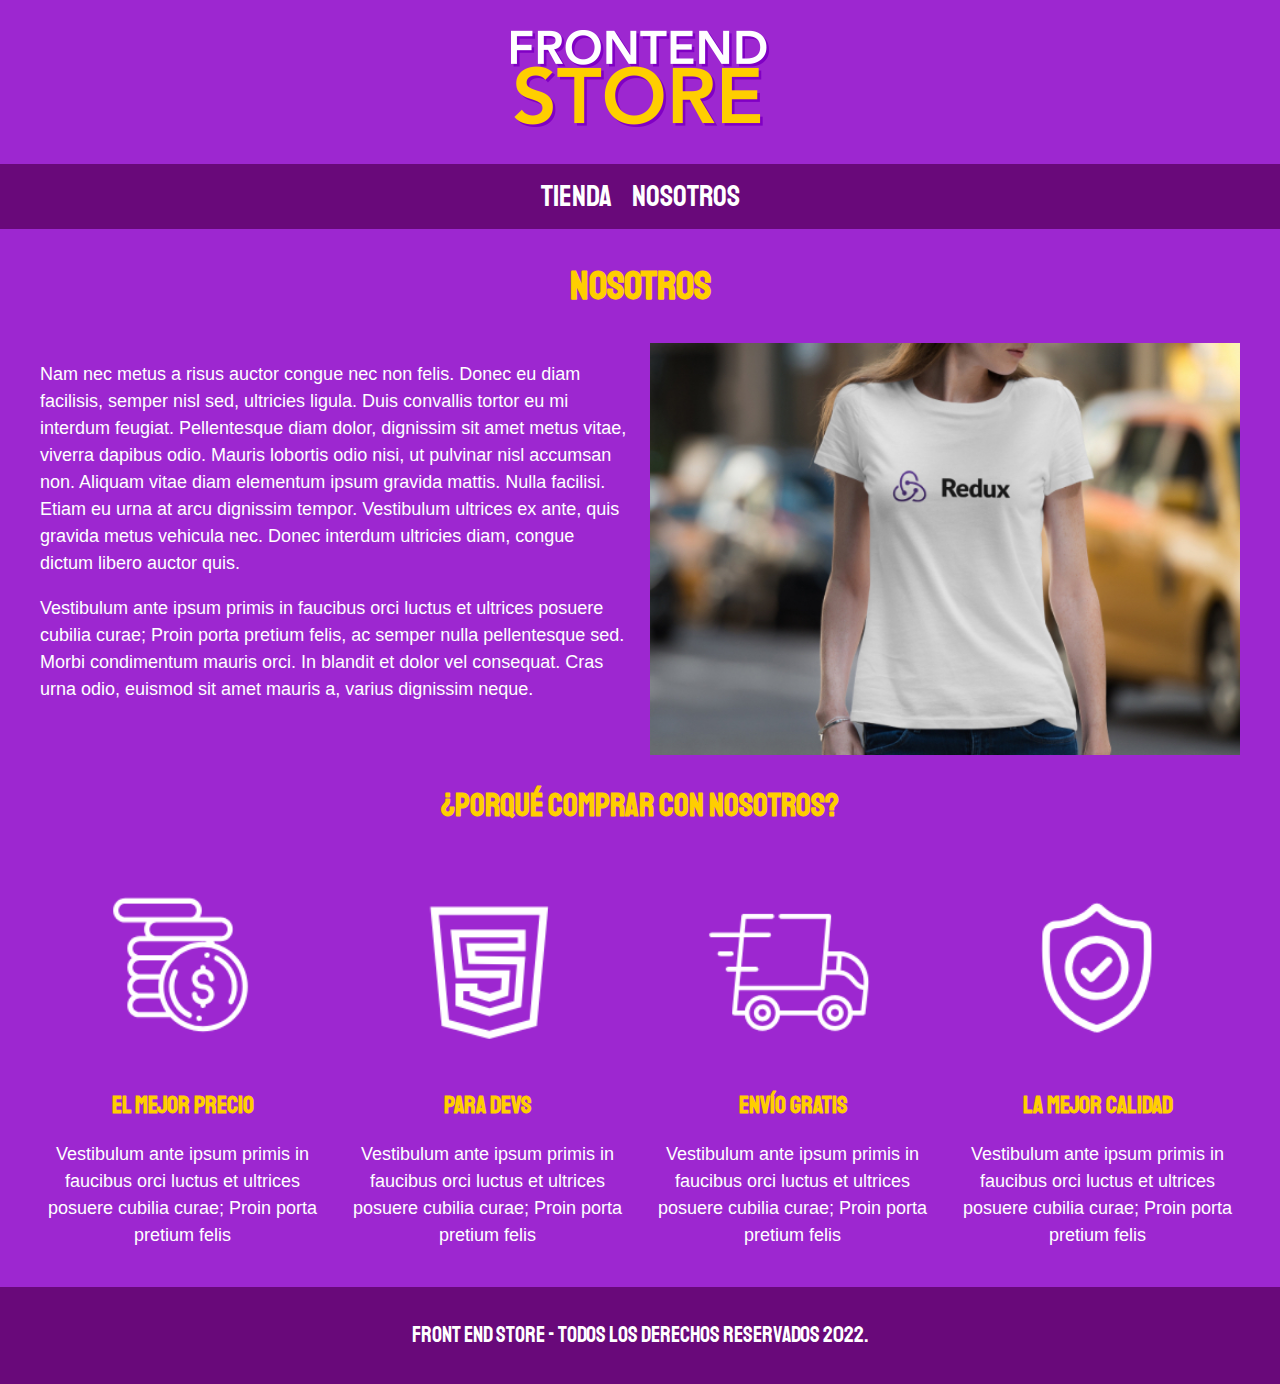
<file: examen1/nosotros.html>
<!DOCTYPE html>
<html lang="en">
<head>
    <meta charset="UTF-8">
    <meta name="viewport" content="width=device-width, initial-scale=1.0">
    <title>FrontEnd Store</title>
    <link rel="stylesheet" href="css/normalize.css">
    <link href="https://fonts.googleapis.com/css2?family=Staatliches&display=swap" rel="stylesheet">
    <link rel="stylesheet" href="css/style.css">
</head>
<body>
    <header class="header">
        <a href="index.html">
            <img class="header__logo" src="/img/logo.png" alt="Logotipo">
        </a>
    </header>

    <nav class="navegacion">
        <a class="navegacion__enlace" href="/index.html">Tienda</a>
        <a class="navegacion__enlace navegacion__enlace--activo" href="/examen1/nosotros.html">Nosotros</a>
    </nav>

    <main class="contenedor">
        <h1>Nosotros</h1>

        <div class="nosotros">
            <div class="nosotros__contenido">
                <p>Nam nec metus a risus auctor congue nec non felis. Donec eu diam facilisis, semper nisl sed, ultricies ligula. Duis convallis tortor eu mi interdum feugiat. Pellentesque diam dolor, dignissim sit amet metus vitae, viverra dapibus odio. Mauris lobortis odio nisi, ut pulvinar nisl accumsan non. Aliquam vitae diam elementum ipsum gravida mattis. Nulla facilisi. Etiam eu urna at arcu dignissim tempor. Vestibulum ultrices ex ante, quis gravida metus vehicula nec. Donec interdum ultricies diam, congue dictum libero auctor quis. </p>

                <p>Vestibulum ante ipsum primis in faucibus orci luctus et ultrices posuere cubilia curae; Proin porta pretium felis, ac semper nulla pellentesque sed. Morbi condimentum mauris orci. In blandit et dolor vel consequat. Cras urna odio, euismod sit amet mauris a, varius dignissim neque. 
                </p>
            </div>
            <img class="nosotros__imagen" src="/img/nosotros.jpg" alt="imagen nosotros">
        </div>
    </main>

    <section class="contenedor comprar">
        <h2 class="comprar__titulo">¿Porqué Comprar con nosotros?</h2>

        <div class="bloques">
            <div class="bloque">
                <img class="bloque__imagen" src="/img/icono_1.png" alt="porque comprar">
                <h3 class="bloque__titulo">El Mejor Precio</h3>
                <p>Vestibulum ante ipsum primis in faucibus orci luctus et ultrices posuere cubilia curae; Proin porta pretium felis</p>
            </div> <!--.bloque-->

            <div class="bloque">
                <img class="bloque__imagen" src="/img/icono_2.png" alt="porque comprar">
                <h3 class="bloque__titulo">Para Devs</h3>
                <p>Vestibulum ante ipsum primis in faucibus orci luctus et ultrices posuere cubilia curae; Proin porta pretium felis</p>
            </div> <!--.bloque-->

            <div class="bloque">
                <img class="bloque__imagen" src="/img/icono_3.png" alt="porque comprar">
                <h3 class="bloque__titulo">Envío Gratis</h3>
                <p>Vestibulum ante ipsum primis in faucibus orci luctus et ultrices posuere cubilia curae; Proin porta pretium felis</p>
            </div> <!--.bloque-->

            <div class="bloque">
                <img class="bloque__imagen" src="/img/icono_4.png" alt="porque comprar">
                <h3 class="bloque__titulo">La Mejor Calidad</h3>
                <p>Vestibulum ante ipsum primis in faucibus orci luctus et ultrices posuere cubilia curae; Proin porta pretium felis</p>
            </div> <!--.bloque-->
        </div><!--.bloques-->
    </section> 

    <footer class="footer">
        <p class="footer__texto">Front End Store - Todos los derechos Reservados 2022.</p>
    </footer>
    
</body>
</html>
</file>
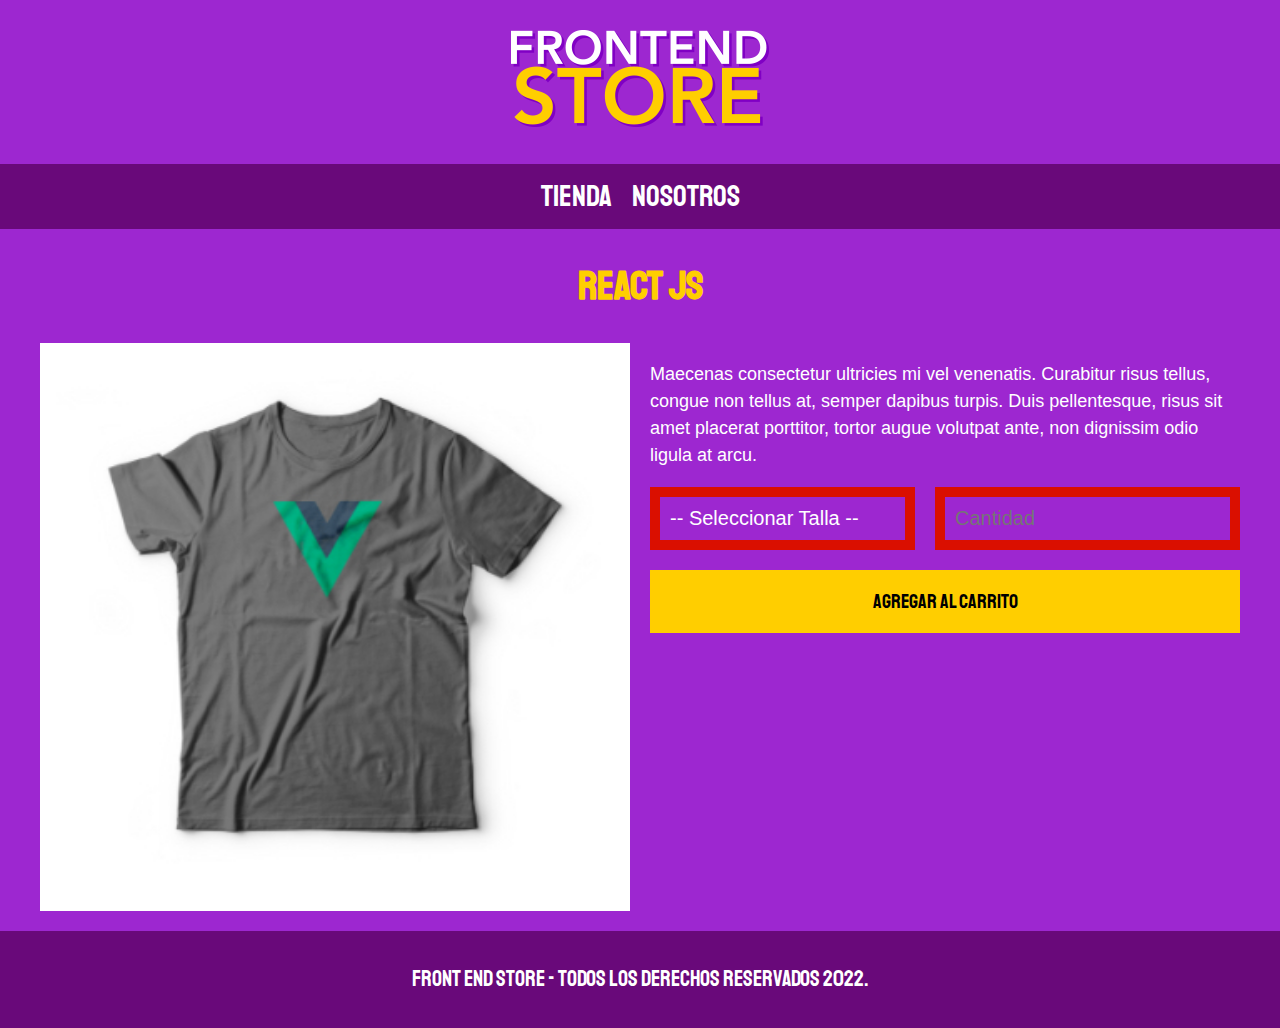
<file: examen1/producto.html>
<!DOCTYPE html>
<html lang="en">
<head>
    <meta charset="UTF-8">
    <meta name="viewport" content="width=device-width, initial-scale=1.0">
    <title>FrontEnd Store</title>
    <link rel="stylesheet" href="css/normalize.css">
    <link href="https://fonts.googleapis.com/css2?family=Staatliches&display=swap" rel="stylesheet">
    <link rel="stylesheet" href="css/style.css">
</head>
<body>
    <header class="header">
        <a href="index.html">
            <img class="header__logo" src="/img/logo.png" alt="Logotipo">
        </a>
    </header>

    <nav class="navegacion">
        <a class="navegacion__enlace navegacion__enlace--activo" href="/index.html">Tienda</a>
        <a class="navegacion__enlace" href="nosotros.html">Nosotros</a>
    </nav>

    <main class="contenedor">
        <h1>React JS</h1>

        <div class="camisa">
            <img class="camisa__imagen" src="/img/1.jpg" alt="Imagen del Producto">

            <div class="camisa__contenido">
                <p>Maecenas consectetur ultricies mi vel venenatis. Curabitur risus tellus, congue non tellus at, semper dapibus turpis. Duis pellentesque, risus sit amet placerat porttitor, tortor augue volutpat ante, non dignissim odio ligula at arcu.</p>

                <form class="formulario">
                    <select class="formulario__campo">
                        <option disabled selected>-- Seleccionar Talla --</option>
                        <option>Chica</option>
                        <option>Mediana</option>
                        <option>Grande</option>
                    </select>
                    <input class="formulario__campo" type="number" placeholder="Cantidad" min="1">
                    <input class="formulario__submit" type="submit" value="Agregar al Carrito">
                </form>
            </div>
        </div>
    </main>

    <footer class="footer">
        <p class="footer__texto">Front End Store - Todos los derechos Reservados 2022.</p>
    </footer>
    
</body>
</html>
</file>
<file: examen1/css/style.css>
:root {
    --primario: #9D27D0;
    --primarioOscuro: #da0f00;
    --azul: #0400ff;
    --secundario: #FFCE00;
    --secundarioOscuro: rgb(233, 187, 2);
    --fondoLila: #69097a;
    --blanco: #FFF;
    --rojo: #880d0d;
    --negro: #000;
    --colorfalso: #000;
    --fondoverde: #119d39;
    --footer: #ffce00;
    

    --fuentePrincipal: 'Staatliches';
}

html {
    box-sizing: border-box;
    font-size: 62.5%; 
}

*, *:before, *:after {
    box-sizing: inherit;
}

/** Globales **/
body {
    background-color: var(--primario);
    font-size: 1.6rem;
    line-height: 1.5;
}
p {
    font-size: 1.8rem;
    font-family: Arial, Helvetica, sans-serif;
    color: var(--blanco);
}
a {
    text-decoration: none;
}
img {
    width: 100%;
 
}
.contenedor {
    max-width: 120rem;
    margin: 0 auto;
    
}
h1, h2, h3 {
    text-align: center;
    color: var(--secundario);
    font-family: var(--fuentePrincipal);
}
h1 {
    font-size: 4rem;
    color: var(--secundario);
}
h2 {
    font-size: 3.2rem;
}
h3 {
    font-size: 2.4rem;
}

/** Header **/
.header {
    background-color: var(--primario);
    display: flex;   
    justify-content: center;
 
}
.header__logo {    
    margin: 3rem 0;
    
}
/** Footer **/
.footer {
    background-color: var(--fondoLila);
    padding: 1rem 0;
    margin-top: 2rem;
}
.footer__texto {
    font-family: var(--fuentePrincipal);
    text-align: center;
    font-size: 2.2rem;
    color: var(--blanco);
}
/** Navegacion **/
.navegacion {
    background-color: var(--fondoLila);
    padding: 1rem 0;
    display: flex;
    justify-content: center;
    gap: 2rem; 
}
.navegacion__enlace {
    font-family: var(--fuentePrincipal);
    color: var(--blanco);
    font-size: 3rem;
}

a .navegacion__enlace--activo,
.navegacion__enlace:hover {
    color: var(--secundario);
}

/** Grid **/
.grid {
    display: grid;
    grid-template-columns: repeat(2, 1fr);
    gap: 2rem;
}
@media (min-width: 768px) {
    .grid {
        grid-template-columns: repeat(3, 1fr);
    }
}

/** Productos **/
.producto {
    background-color: var(--fondoLila);
    padding: 1rem;
}

.producto__nombre {
    font-size: 4rem;
    color: var(--blanco);
}
.producto__precio {
    font-size: 2.8rem;
    color: var(--secundario);
}
.producto__nombre,
.producto__precio {
    font-family: var(--fuentePrincipal);
    margin: 1rem 0;
    text-align: center;
    line-height: 1.2;
}

/** Graficos **/
.grafico {
    min-height: 30rem;
    background-repeat: no-repeat;
    background-size: cover;
    grid-column: 1 / 3;
}
.grafico--camisas {
    grid-row: 2 / 3;
    background-image: url(/Examen-parcial_I/img/grafico1.jpg);
}
.grafico--node {
    background-image: url(/Examen-parcial_I/img/grafico2.jpg);
    grid-row: 8 / 9;
}

@media (min-width: 768px) {
    .grafico--node {
        grid-row: 5 / 6;
        grid-column: 2 / 4;
    }
}

/** Nosotros **/
.nosotros {
    display: grid;
    grid-template-rows: repeat(2, auto);
    color: var(--blanco);
}
@media (min-width: 768px) {
    .nosotros {
        grid-template-columns: repeat(2, 1fr);
        column-gap: 2rem;
        
    }
}
.nosotros__imagen {
    grid-row: 1 / 2;
}
@media (min-width: 768px) {
    .nosotros__imagen {
       grid-column: 2 / 3;
    }
}

/** Bloques **/
.bloques {
    display: grid;
    grid-template-columns: repeat(2, 1fr);
    gap: 2rem;
}
@media (min-width: 768px) {
    .bloques {
        grid-template-columns: repeat(4, 1fr);
    }
}

.bloque {
    text-align: center;
}

.bloque__titulo {
    margin: 0;
}

/** Pagina del Producto **/
@media (min-width: 768px) {
    .camisa {
        display: grid;
        grid-template-columns: repeat(2, 1fr);
        column-gap: 2rem;
    }
}

.formulario {
    display: grid;
    grid-template-columns: repeat(2, 1fr);
    gap: 2rem;
}
.formulario__campo {
   border: 1rem solid var(--primarioOscuro);
   background-color: transparent;
   color: var(--blanco);
   font-size: 2rem;
   font-family: Arial, Helvetica, sans-serif;
   padding: 1rem;
   appearance: none;
}
.formulario__submit {
    background-color: var(--secundario);
    border: none;
    font-size: 2rem;
    font-family: var(--fuentePrincipal);
    padding: 2rem;
    transition: background-color .3s ease;
    grid-column: 1 / 3;
}
.formulario__submit:hover {
    cursor: pointer;
    background-color: var(--secundarioOscuro);
}
</file>
